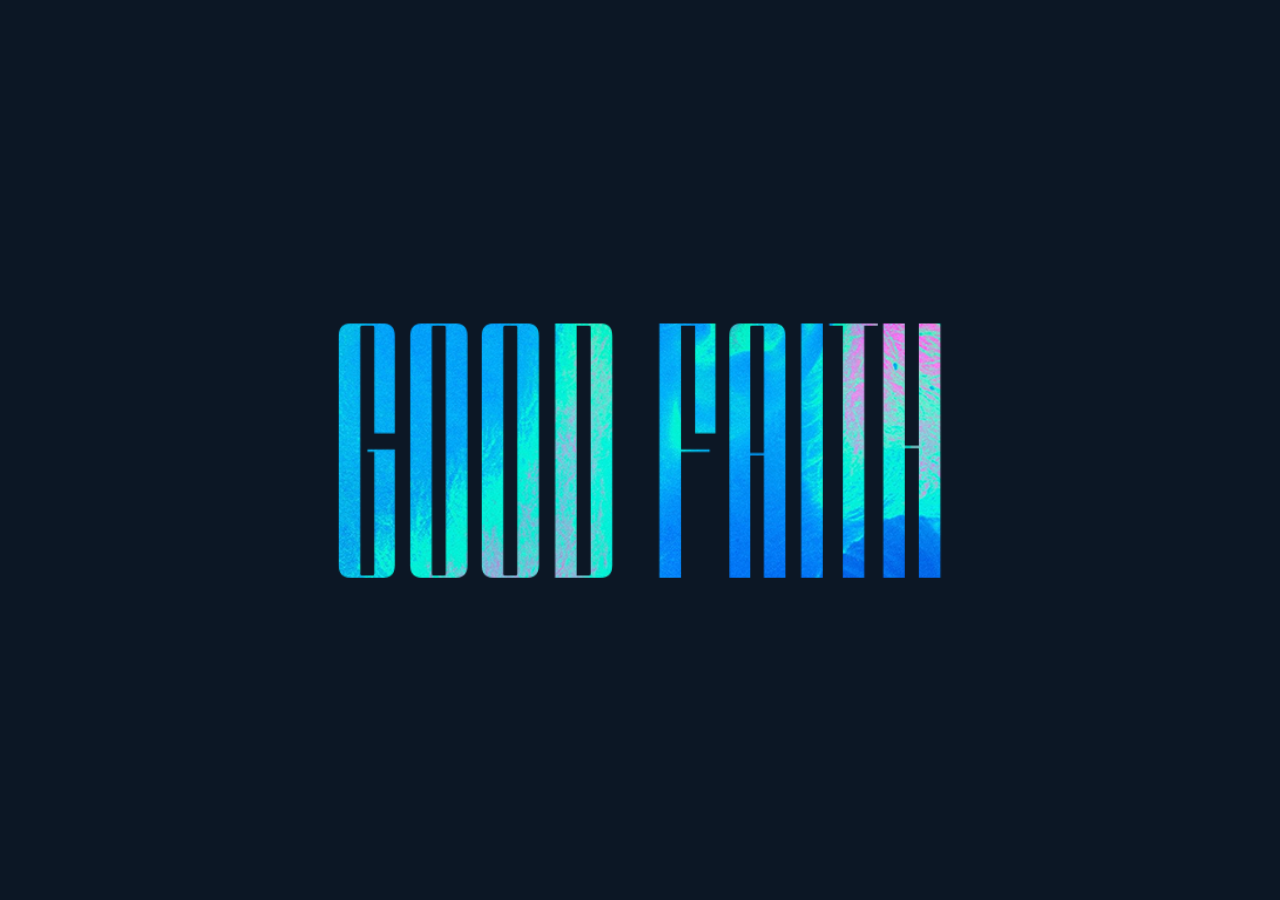
<file: index.html>
<html>
<head>
<title>GOOD FAITH</title>
<link rel="stylesheet" type="text/css" href="assets/styles/style.css" />
<script src="assets/scripts/main.js"></script>
</head>

<body>
	<div class="h-nav">
			<div class="nav-about">
				<div id="about-pic"> <a href = "about.html">
            <img id="about-scaled" src="assets/img/n-about.png"/>
        </a> </div>
				<div id="about-txt">a b o u t</div>
			</div>
			<div id="nav-logo"> <a href = "home.html">
					<img id="logo-scaled" src="assets/img/n-logo.png"/>
			</a> </div>
	</div>

	<div class="hero">
		<div class="cover"></div>
		<div class="h-hero-txt">
			<h1>EXPLORE THE ALBUM</h1>
			<div id="h-button"> <a href = "dreamx3.html">
					<img id="button-scaled" src="assets/img/h-enter.png"/>
			</a> </div>
		</div>
	</div>

</body>
</html>
</file>
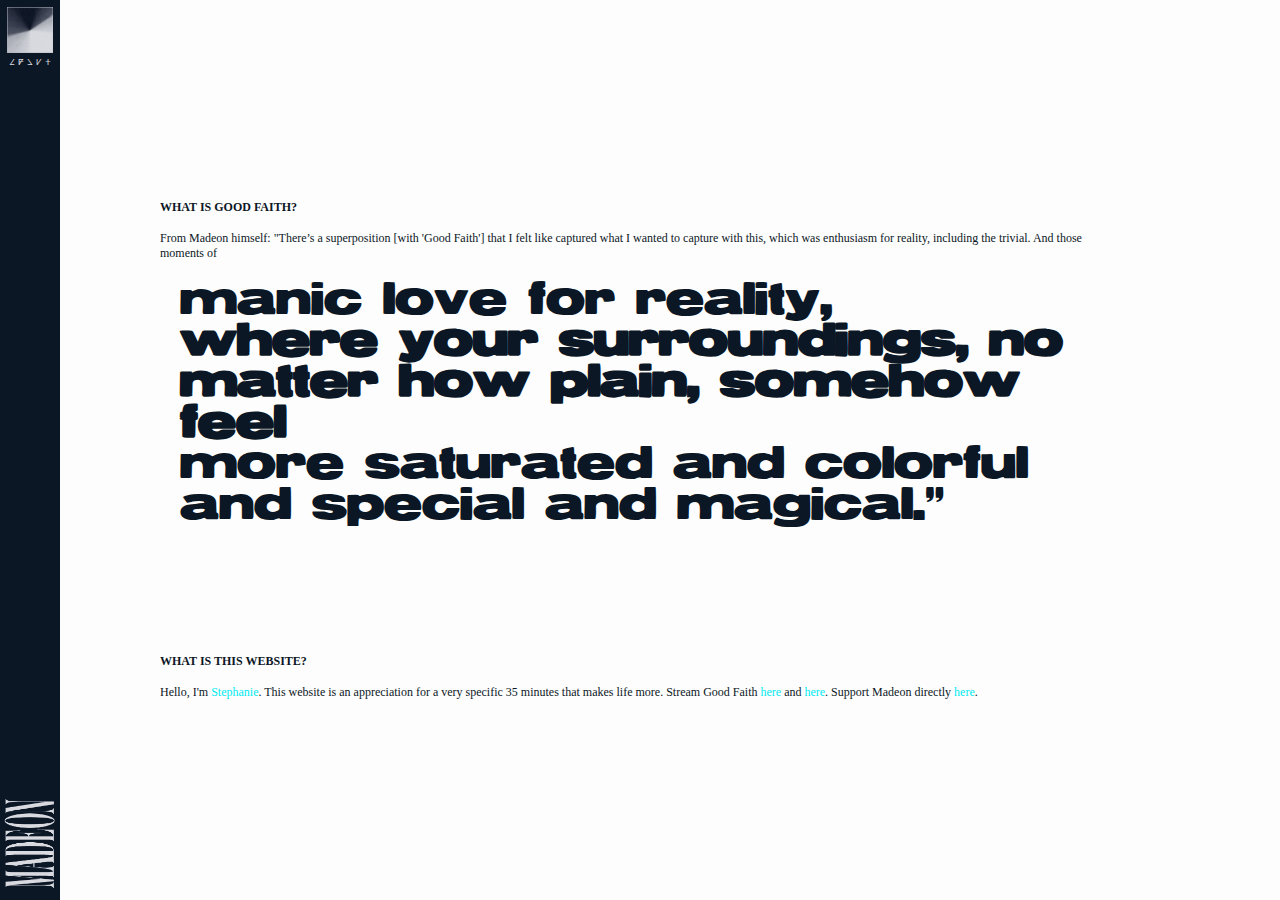
<file: about.html>
<html>
<head>
<title>ABOUT</title>
<link rel="stylesheet" type="text/css" href="assets/styles/style.css" />
<script src="assets/scripts/main.js"></script>
</head>

<body>
	<div id="a-all">

    <div class="nav">
  			<div class="nav-about">
  				<div id="about-pic"> <a href = "about.html">
              <img id="about-scaled" src="assets/img/n-about.png"/>
          </a> </div>
  				<div id="about-txt">a b o u t</div>
  			</div>
  			<div id="nav-logo"> <a href = "home.html">
  					<img id="logo-scaled" src="assets/img/n-logo.png"/>
  			</a> </div>
  	</div>

    <div class="a-content">
  		<div id="q1">
  			<h4>WHAT IS GOOD FAITH?</h4>
  			<p>From Madeon himself: "There’s a superposition [with 'Good Faith'] that I felt like captured what I wanted to capture with this, which was enthusiasm for reality,
            including the trivial. And those moments of </p>
  			<blockquote>manic love for reality,</blockquote>
        <h1>where your surroundings, no matter how plain, somehow feel</h1>
        <blockquote>more saturated and colorful and special and magical."</blockquote>
      </div>

      <div id="q2">
        <h4>WHAT IS THIS WEBSITE?</h4>
      	<p>Hello, I'm <a href = "https://stephsli.myportfolio.com/">Stephanie</a>. This website is an appreciation for a very specific 35 minutes that makes life more. Stream Good Faith <a href = "https://open.spotify.com/album/6Lq1lrCfkpxKa4jCo5gKWr?si=UKUX4Zh-QUaDbljjrDL9aQ">here</a> and <a href = "https://music.apple.com/us/album/good-faith/1485487825">here</a>. Support Madeon directly <a href = "https://madeon.store/">here</a>.</p>
      </div>
    </div>

  </div>

</body>
</html>
</file>
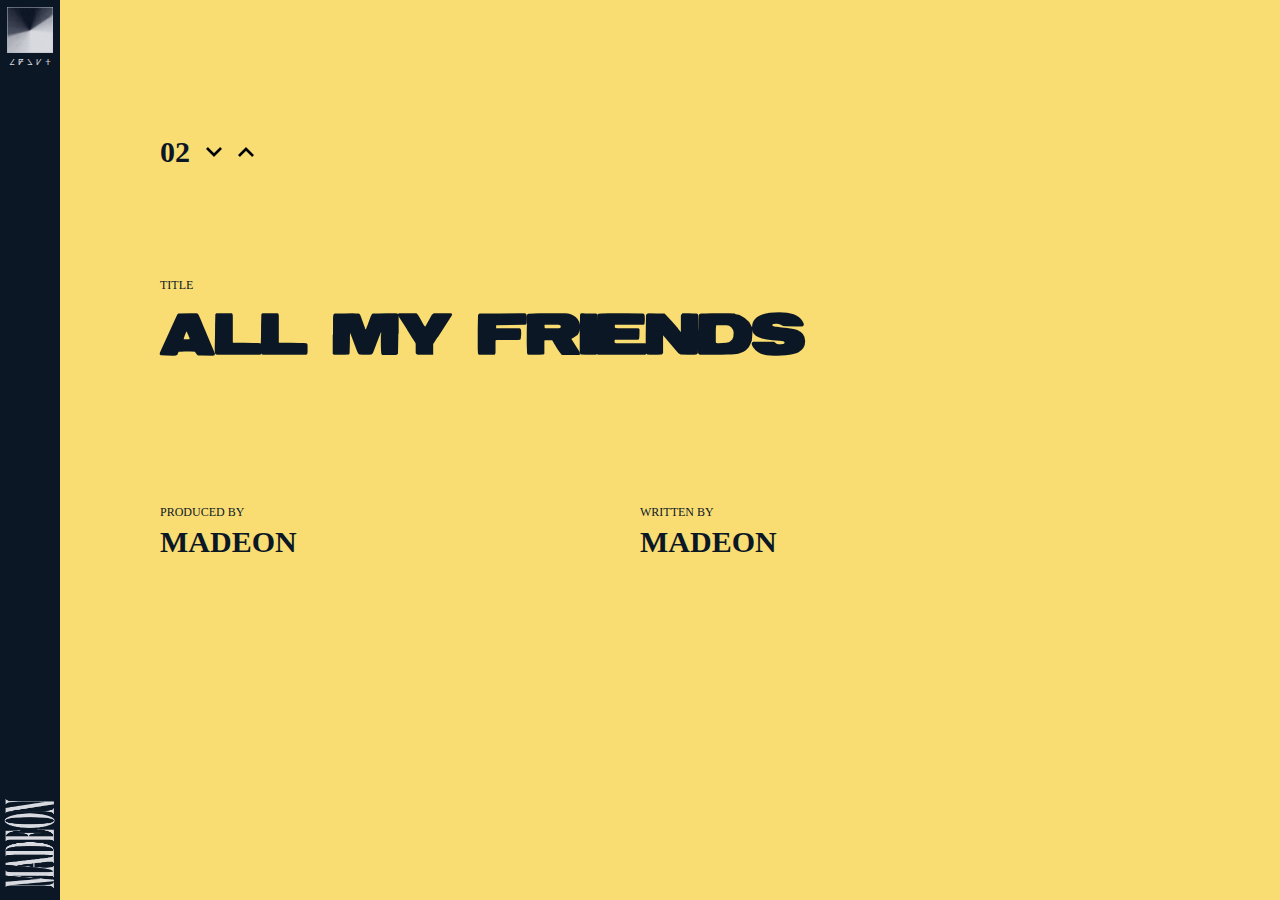
<file: amf.html>
<html>
<head>
<title>TRACKS</title>
<link rel="stylesheet" type="text/css" href="assets/styles/style.css" />
<script src="assets/scripts/main.js"></script>
</head>

<body>
	<div class="nav">
			<div class="nav-about">
				<div id="about-pic"> <a href = "about.html">
						<img id="about-scaled" src="assets/img/n-about.png"/>
				</a> </div>
				<div id="about-txt">a b o u t</div>
			</div>
			<div id="nav-logo"> <a href = "home.html">
					<img id="logo-scaled" src="assets/img/n-logo.png"/>
			</a> </div>

  </div>
  <div id="amf">
    <div class="s-content">

			<div class = "tracknav">
				<div class = "trackno">02</div>
				<button class = "nexttrack"> <a href = "bf.html">
					<img src="assets/img/s-next.png"/>
				</a> </button>
				<button class = "previoustrack"> <a href = "dreamx3.html">
					<img src="assets/img/s-previous.png"/>
				</a> </button>
			</div>

      <div class="title">
        <p> TITLE </p>
        <h1> ALL MY FRIENDS </h1>
      </div>
      <div class="credits">
        <div class="credit1">
          <p> PRODUCED BY </p>
          <h3> MADEON </h3>
        </div>
        <div class="credit2">
          <p> WRITTEN BY </p>
          <h3> MADEON </h3>
        </div>
      </div>
      <iframe src="https://open.spotify.com/embed/track/3ArdPRbscsYB2uI70AzpuG" width="640" height="80" frameborder="0" allowtransparency="true" allow="encrypted-media">
			</iframe>
    </div>
  </div>

</body>
</html>
</file>
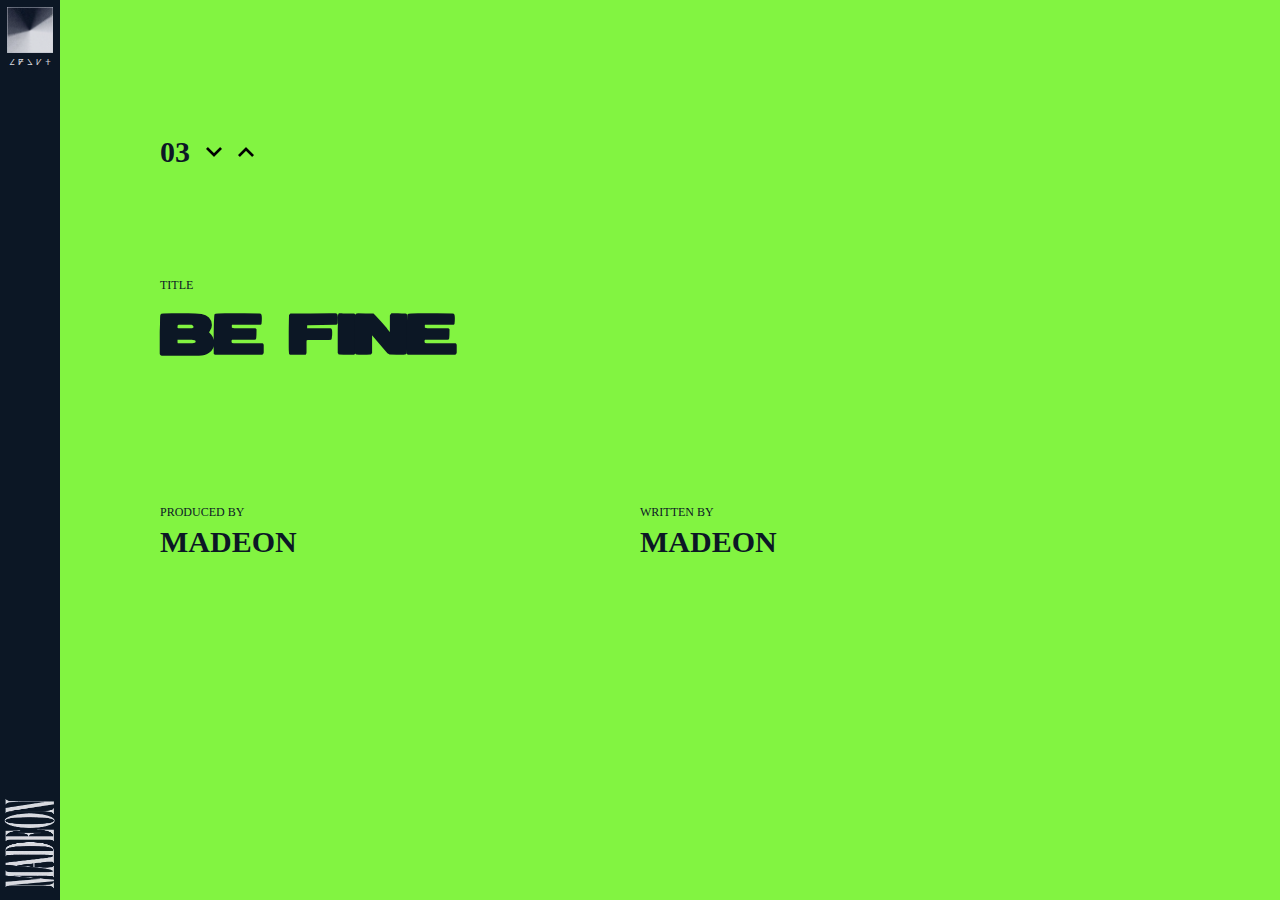
<file: bf.html>
<html>
<head>
<title>TRACKS</title>
<link rel="stylesheet" type="text/css" href="assets/styles/style.css" />
<script src="assets/scripts/main.js"></script>
</head>

<body>
	<div class="nav">
			<div class="nav-about">
				<div id="about-pic"> <a href = "about.html">
						<img id="about-scaled" src="assets/img/n-about.png"/>
				</a> </div>
				<div id="about-txt">a b o u t</div>
			</div>
			<div id="nav-logo"> <a href = "home.html">
					<img id="logo-scaled" src="assets/img/n-logo.png"/>
			</a> </div>

  </div>
	<div id="bf">
		<div class="s-content">

			<div class = "tracknav">
				<div class = "trackno">03</div>
				<button class = "nexttrack"> <a href = "nirvana.html">
					<img src="assets/img/s-next.png"/>
				</a> </button>
				<button class = "previoustrack"> <a href = "amf.html">
					<img src="assets/img/s-previous.png"/>
				</a> </button>
			</div>

			<div class="title">
				<p> TITLE </p>
				<h1> BE FINE </h1>
			</div>
			<div class="credits">
				<div class="credit1">
					<p> PRODUCED BY </p>
					<h3> MADEON </h3>
				</div>
				<div class="credit2">
					<p> WRITTEN BY </p>
					<h3> MADEON </h3>
				</div>
			</div>
			<iframe src="https://open.spotify.com/embed/track/7vm3Z78elWY11Xl6MNuXng" width="640" height="80" frameborder="0" allowtransparency="true" allow="encrypted-media"></iframe>
		</div>
	</div>

  </body>
  </html>
</file>
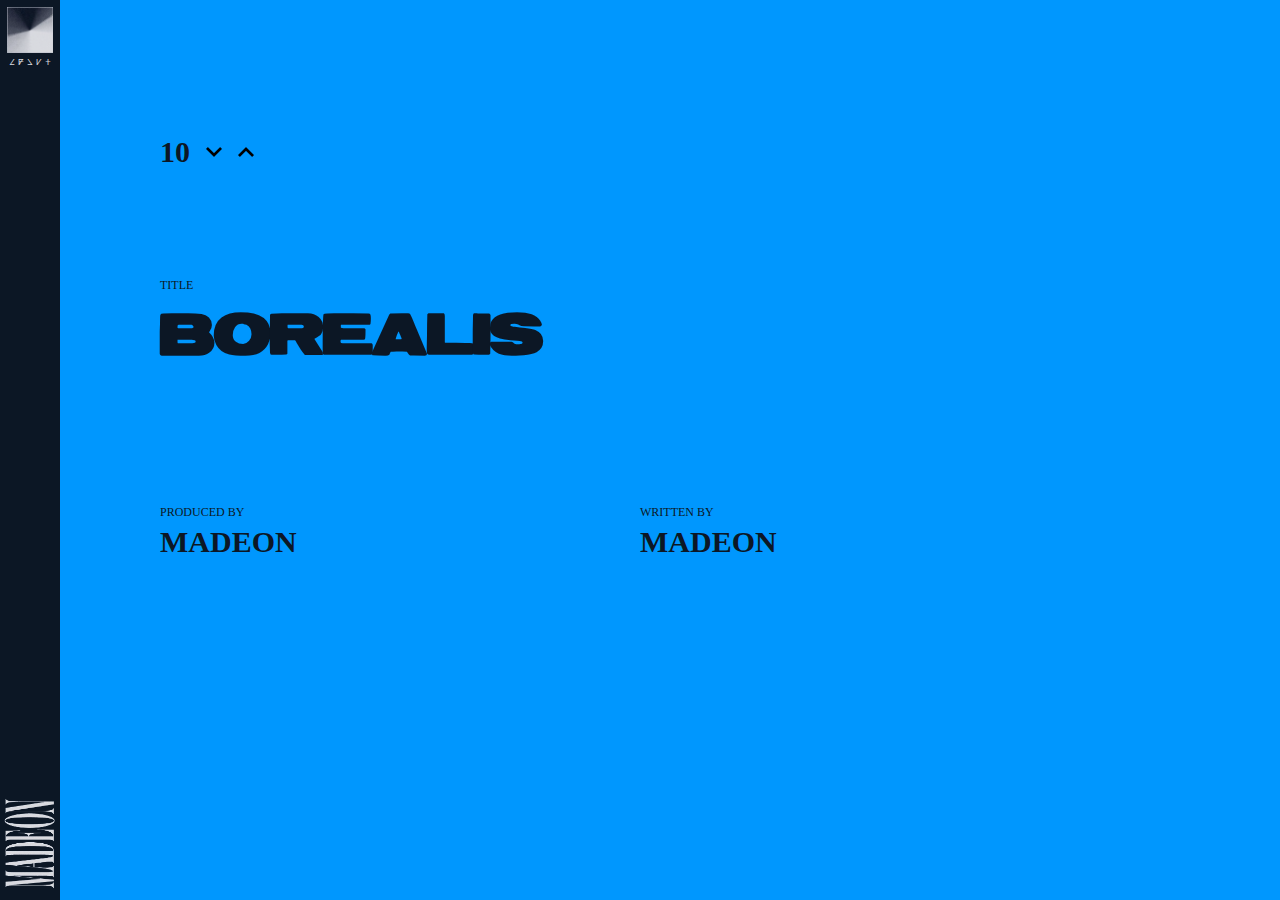
<file: borealis.html>
<html>
<head>
<title>TRACKS</title>
<link rel="stylesheet" type="text/css" href="assets/styles/style.css" />
<script src="assets/scripts/main.js"></script>
</head>

<body>
	<div class="nav">
			<div class="nav-about">
				<div id="about-pic"> <a href = "about.html">
						<img id="about-scaled" src="assets/img/n-about.png"/>
				</a> </div>
				<div id="about-txt">a b o u t</div>
			</div>
			<div id="nav-logo"> <a href = "home.html">
					<img id="logo-scaled" src="assets/img/n-logo.png"/>
			</a> </div>

  </div>
	<div id="borealis">
		<div class="s-content">

			<div class = "tracknav">
				<div class = "trackno">10</div>
				<button class = "nexttrack"> <a href = "dreamx3.html">
					<img src="assets/img/s-next.png"/>
				</a> </button>
				<button class = "previoustrack"> <a href = "heavy.html">
					<img src="assets/img/s-previous.png"/>
				</a> </button>
			</div>

			<div class="title">
				<p> TITLE </p>
				<h1> BOREALIS </h1>
			</div>
			<div class="credits">
				<div class="credit1">
					<p> PRODUCED BY </p>
					<h3> MADEON </h3>
				</div>
				<div class="credit2">
					<p> WRITTEN BY </p>
					<h3> MADEON </h3>
				</div>
			</div>
			<iframe src="https://open.spotify.com/embed/track/0OomkPDgVnSGwnrK8ywiSX" width="640" height="80" frameborder="0" allowtransparency="true" allow="encrypted-media"></iframe>
		</div>
	</div>

  </body>
  </html>
</file>
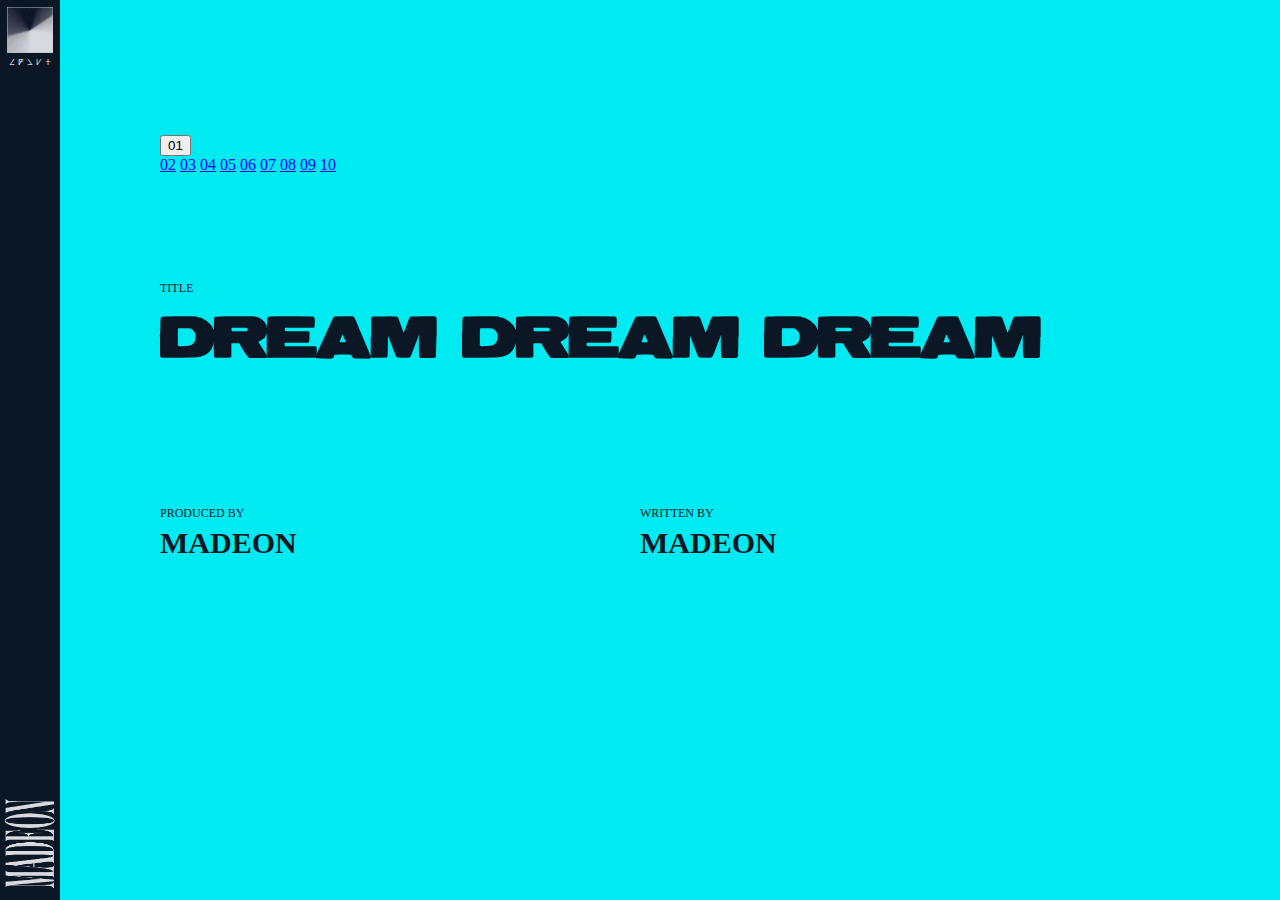
<file: dreamx3.html>
<html>
<head>
<title>TRACKS</title>
<link rel="stylesheet" type="text/css" href="assets/styles/style.css" />
<script src="assets/scripts/main.js"></script>
</head>

<body>
	<div class="nav">
			<div class="nav-about">
				<div id="about-pic"> <a href = "about.html">
						<img id="about-scaled" src="assets/img/n-about.png"/>
				</a> </div>
				<div id="about-txt">a b o u t</div>
			</div>
			<div id="nav-logo"> <a href = "home.html">
					<img id="logo-scaled" src="assets/img/n-logo.png"/>
			</a> </div>
	</div>

				<div id="dreamx3">
					<div class="s-content">
						<div class = "dropdown">
							<button class="dropbutton">01</button>
							<div class = "dropcontent">
								<a href="amf.html">02</a>
								<a href="bf.html">03</a>
								<a href="nirvana.html">04</a>
								<a href="mania.html">05</a>
								<a href="miracle.html">06</a>
								<a href="nfnm.html">07</a>
								<a href="holdme.html">08</a>
								<a href="heavy.html">09</a>
								<a href="borealis.html">10</a>
							</div>
						</div>

						<div class="title">
							<p> TITLE </p>
							<h1> DREAM DREAM DREAM </h1>
						</div>
						<div class="credits">
							<div class="credit1">
								<p> PRODUCED BY </p>
								<h3> MADEON </h3>
							</div>
							<div class="credit2">
								<p> WRITTEN BY </p>
								<h3> MADEON </h3>
							</div>
						</div>
						<iframe src="https://open.spotify.com/embed/track/5FAFRyxvtiFzPTsKmfXudD" width="640" height="80" frameborder="0" allowtransparency="true" allow="encrypted-media"></iframe>
					</div>
				</div>

</body>
</html>
</file>
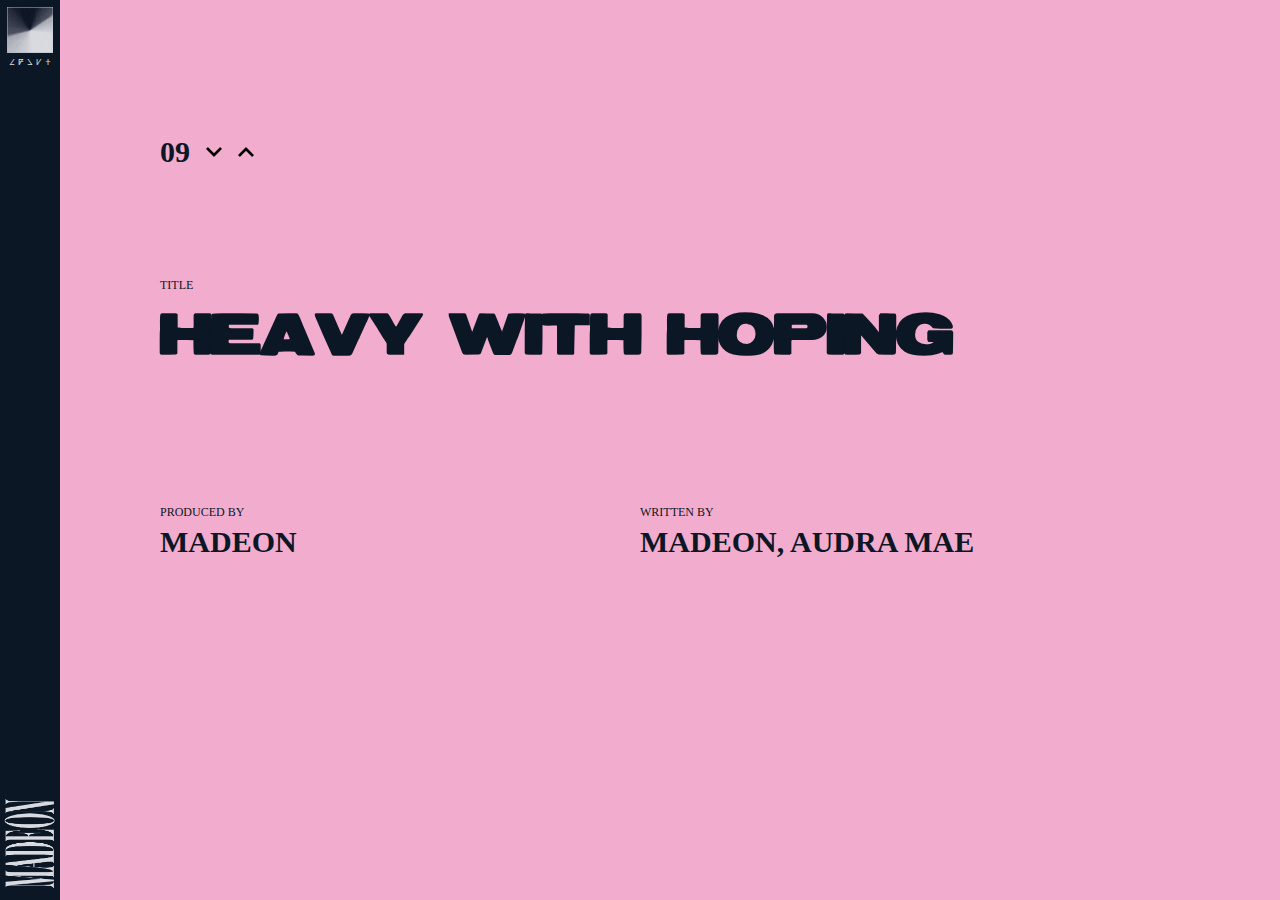
<file: heavy.html>
<html>
<head>
<title>TRACKS</title>
<link rel="stylesheet" type="text/css" href="assets/styles/style.css" />
<script src="assets/scripts/main.js"></script>
</head>

<body>
	<div class="nav">
			<div class="nav-about">
				<div id="about-pic"> <a href = "about.html">
						<img id="about-scaled" src="assets/img/n-about.png"/>
				</a> </div>
				<div id="about-txt">a b o u t</div>
			</div>
			<div id="nav-logo"> <a href = "home.html">
					<img id="logo-scaled" src="assets/img/n-logo.png"/>
			</a> </div>

  </div>
	<div id="heavy">
		<div class="s-content">

			<div class = "tracknav">
				<div class = "trackno">09</div>
				<button class = "nexttrack"> <a href = "borealis.html">
					<img src="assets/img/s-next.png"/>
				</a> </button>
				<button class = "previoustrack"> <a href = "holdme.html">
					<img src="assets/img/s-previous.png"/>
				</a> </button>
			</div>

			<div class="title">
				<p> TITLE </p>
				<h1> HEAVY WITH HOPING </h1>
			</div>
			<div class="credits">
				<div class="credit1">
					<p> PRODUCED BY </p>
					<h3> MADEON </h3>
				</div>
				<div class="credit2">
					<p> WRITTEN BY </p>
					<h3> MADEON, AUDRA MAE </h3>
				</div>
			</div>
			<iframe src="https://open.spotify.com/embed/track/2W2e6TBrwJt4ASh5jyYgvZ" width="640" height="80" frameborder="0" allowtransparency="true" allow="encrypted-media"></iframe>
		</div>
	</div>

  </body>
  </html>
</file>
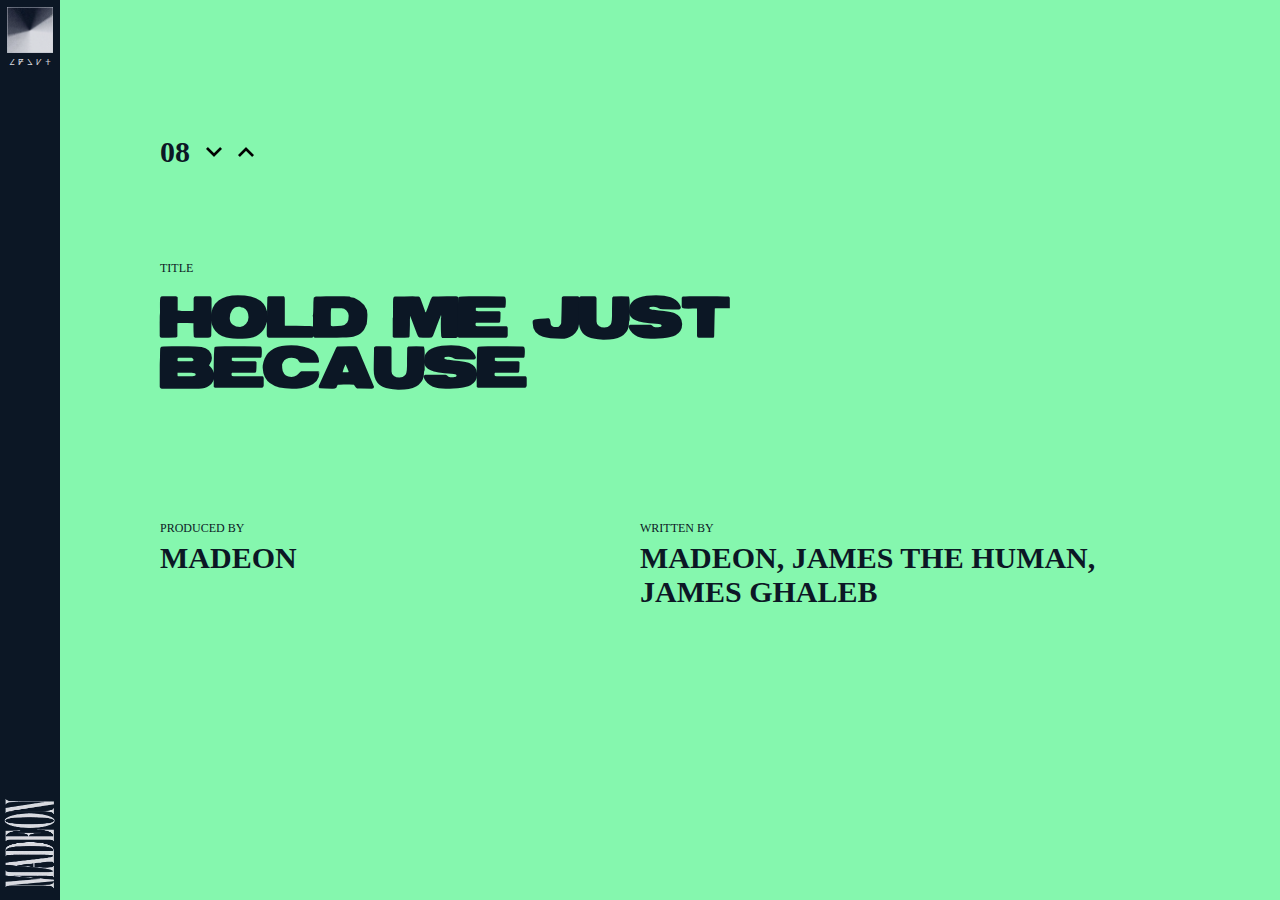
<file: holdme.html>
<html>
<head>
<title>TRACKS</title>
<link rel="stylesheet" type="text/css" href="assets/styles/style.css" />
<script src="assets/scripts/main.js"></script>
</head>

<body>
	<div class="nav">
			<div class="nav-about">
				<div id="about-pic"> <a href = "about.html">
						<img id="about-scaled" src="assets/img/n-about.png"/>
				</a> </div>
				<div id="about-txt">a b o u t</div>
			</div>
			<div id="nav-logo"> <a href = "home.html">
					<img id="logo-scaled" src="assets/img/n-logo.png"/>
			</a> </div>

  </div>
	<div id="holdme">
		<div class="s-content">

			<div class = "tracknav">
				<div class = "trackno">08</div>
				<button class = "nexttrack"> <a href = "heavy.html">
					<img src="assets/img/s-next.png"/>
				</a> </button>
				<button class = "previoustrack"> <a href = "nfnm.html">
					<img src="assets/img/s-previous.png"/>
				</a> </button>
			</div>

			<div class="title">
				<p> TITLE </p>
				<h1> HOLD ME JUST BECAUSE </h1>
			</div>
			<div class="credits">
				<div class="credit1">
					<p> PRODUCED BY </p>
					<h3> MADEON </h3>
				</div>
				<div class="credit2">
					<p> WRITTEN BY </p>
					<h3> MADEON, JAMES THE HUMAN, JAMES GHALEB </h3>
				</div>
			</div>
			<iframe src="https://open.spotify.com/embed/track/3WTbsKon4Spdj8jOabrg5a" width="640" height="80" frameborder="0" allowtransparency="true" allow="encrypted-media"></iframe>
		</div>
	</div>

  </body>
  </html>
</file>
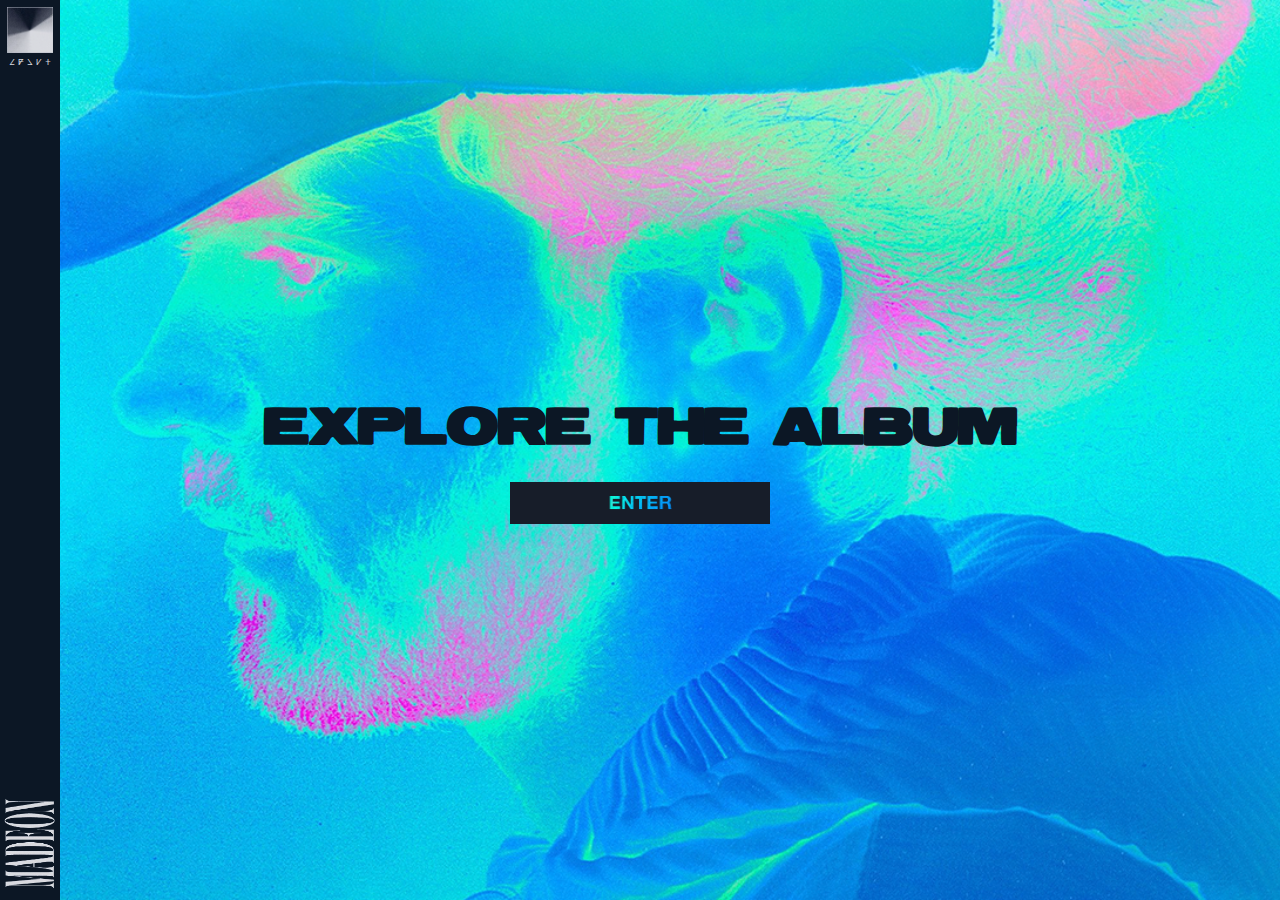
<file: home.html>
<html>
<head>
<title>GOOD FAITH</title>
<link rel="stylesheet" type="text/css" href="assets/styles/style.css" />
<script src="assets/scripts/main.js"></script>
</head>

<body>
	<div class="nav">
			<div class="nav-about">
				<div id="about-pic"> <a href = "about.html">
            <img id="about-scaled" src="assets/img/n-about.png"/>
        </a> </div>
				<div id="about-txt">a b o u t</div>
			</div>
			<div id="nav-logo"> <a href = "home.html">
					<img id="logo-scaled" src="assets/img/n-logo.png"/>
			</a> </div>
	</div>

	<div class="hero">
		<div class="hero-txt">
			<h1>EXPLORE THE ALBUM</h1>
			<div id="button"> <a href = "dreamx3.html">
					<img id="button-scaled" src="assets/img/h-enter.png"/>
			</a> </div>
		</div>
	</div>

</body>
</html>
</file>
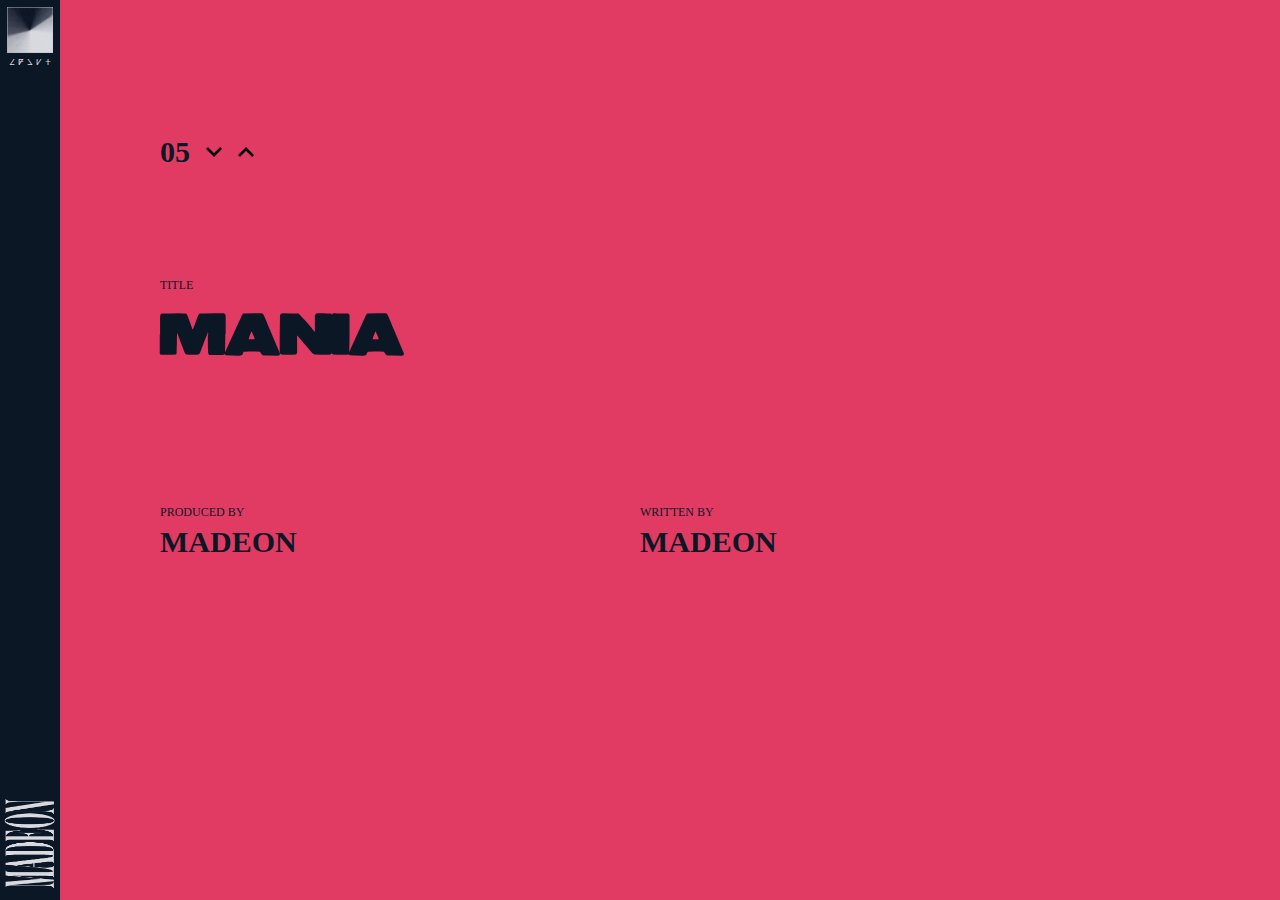
<file: mania.html>
<html>
<head>
<title>TRACKS</title>
<link rel="stylesheet" type="text/css" href="assets/styles/style.css" />
<script src="assets/scripts/main.js"></script>
</head>

<body>
	<div class="nav">
			<div class="nav-about">
				<div id="about-pic"> <a href = "about.html">
						<img id="about-scaled" src="assets/img/n-about.png"/>
				</a> </div>
				<div id="about-txt">a b o u t</div>
			</div>
			<div id="nav-logo"> <a href = "home.html">
					<img id="logo-scaled" src="assets/img/n-logo.png"/>
			</a> </div>

  </div>
	<div id="mania">
		<div class="s-content">

			<div class = "tracknav">
				<div class = "trackno">05</div>
				<button class = "nexttrack"> <a href = "miracle.html">
					<img src="assets/img/s-next.png"/>
				</a> </button>
				<button class = "previoustrack"> <a href = "nirvana.html">
					<img src="assets/img/s-previous.png"/>
				</a> </button>
			</div>

			<div class="title">
				<p> TITLE </p>
				<h1> MANIA </h1>
			</div>
			<div class="credits">
				<div class="credit1">
					<p> PRODUCED BY </p>
					<h3> MADEON </h3>
				</div>
				<div class="credit2">
					<p> WRITTEN BY </p>
					<h3> MADEON </h3>
				</div>
			</div>
			<iframe src="https://open.spotify.com/embed/track/4Nnsl0Ji84Bcku8uVbFbjV" width="640" height="80" frameborder="0" allowtransparency="true" allow="encrypted-media"></iframe>
		</div>
	</div>

  </body>
  </html>
</file>
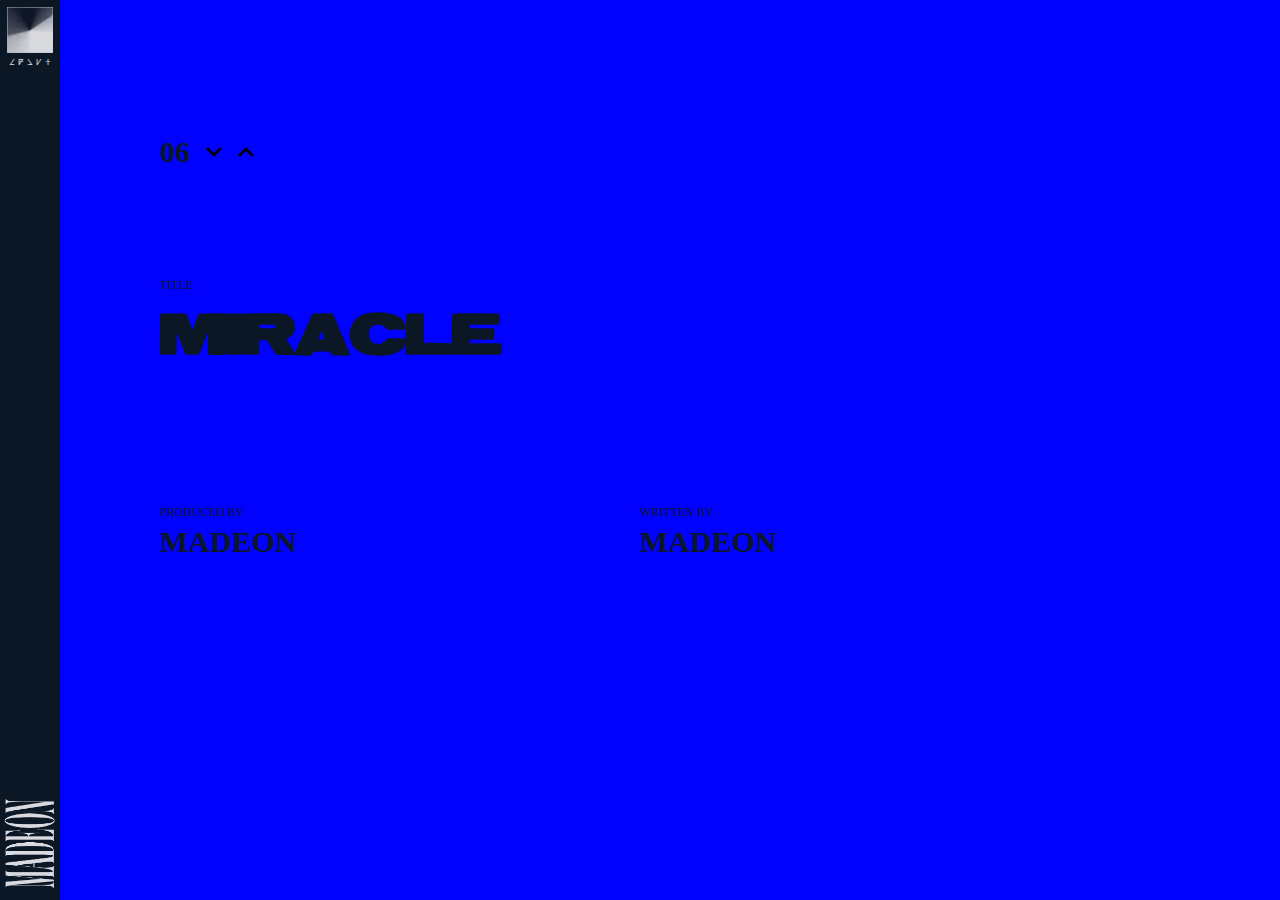
<file: miracle.html>
<html>
<head>
<title>TRACKS</title>
<link rel="stylesheet" type="text/css" href="assets/styles/style.css" />
<script src="assets/scripts/main.js"></script>
</head>

<body>
	<div class="nav">
			<div class="nav-about">
				<div id="about-pic"> <a href = "about.html">
						<img id="about-scaled" src="assets/img/n-about.png"/>
				</a> </div>
				<div id="about-txt">a b o u t</div>
			</div>
			<div id="nav-logo"> <a href = "home.html">
					<img id="logo-scaled" src="assets/img/n-logo.png"/>
			</a> </div>

  </div>
	<div id="miracle">
		<div class="s-content">

			<div class = "tracknav">
				<div class = "trackno">06</div>
				<button class = "nexttrack"> <a href = "nfnm.html">
					<img src="assets/img/s-next.png"/>
				</a> </button>
				<button class = "previoustrack"> <a href = "mania.html">
					<img src="assets/img/s-previous.png"/>
				</a> </button>
			</div>

			<div class="title">
				<p> TITLE </p>
				<h1> MIRACLE </h1>
			</div>
			<div class="credits">
				<div class="credit1">
					<p> PRODUCED BY </p>
					<h3> MADEON </h3>
				</div>
				<div class="credit2">
					<p> WRITTEN BY </p>
					<h3> MADEON </h3>
				</div>
			</div>
			<iframe src="https://open.spotify.com/embed/track/7JSS036IjVSwD64TAr6n32" width="640" height="80" frameborder="0" allowtransparency="true" allow="encrypted-media"></iframe>
		</div>
	</div>

  </body>
  </html>
</file>
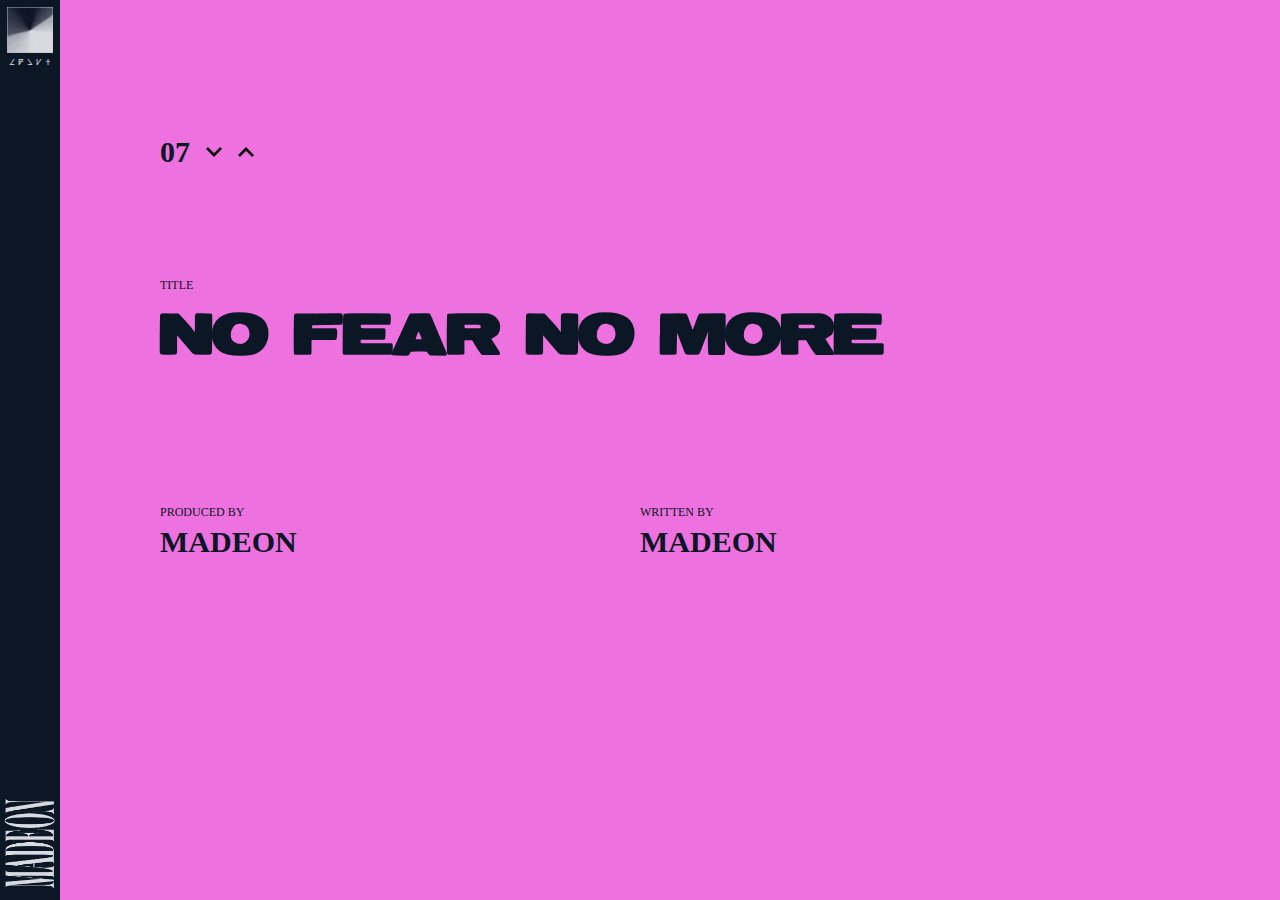
<file: nfnm.html>
<html>
<head>
<title>TRACKS</title>
<link rel="stylesheet" type="text/css" href="assets/styles/style.css" />
<script src="assets/scripts/main.js"></script>
</head>

<body>
	<div class="nav">
			<div class="nav-about">
				<div id="about-pic"> <a href = "about.html">
						<img id="about-scaled" src="assets/img/n-about.png"/>
				</a> </div>
				<div id="about-txt">a b o u t</div>
			</div>
			<div id="nav-logo"> <a href = "home.html">
					<img id="logo-scaled" src="assets/img/n-logo.png"/>
			</a> </div>

  </div>
	<div id="nfnm">
		<div class="s-content">

			<div class = "tracknav">
				<div class = "trackno">07</div>
				<button class = "nexttrack"> <a href = "holdme.html">
					<img src="assets/img/s-next.png"/>
				</a> </button>
				<button class = "previoustrack"> <a href = "miracle.html">
					<img src="assets/img/s-previous.png"/>
				</a> </button>
			</div>

			<div class="title">
				<p> TITLE </p>
				<h1> NO FEAR NO MORE </h1>
			</div>
			<div class="credits">
				<div class="credit1">
					<p> PRODUCED BY </p>
					<h3> MADEON </h3>
				</div>
				<div class="credit2">
					<p> WRITTEN BY </p>
					<h3> MADEON </h3>
				</div>
			</div>
			<iframe src="https://open.spotify.com/embed/track/2TZ9kaTiLewawHZK7yylSC" width="640" height="80" frameborder="0" allowtransparency="true" allow="encrypted-media"></iframe>
		</div>
	</div>

  </body>
  </html>
</file>
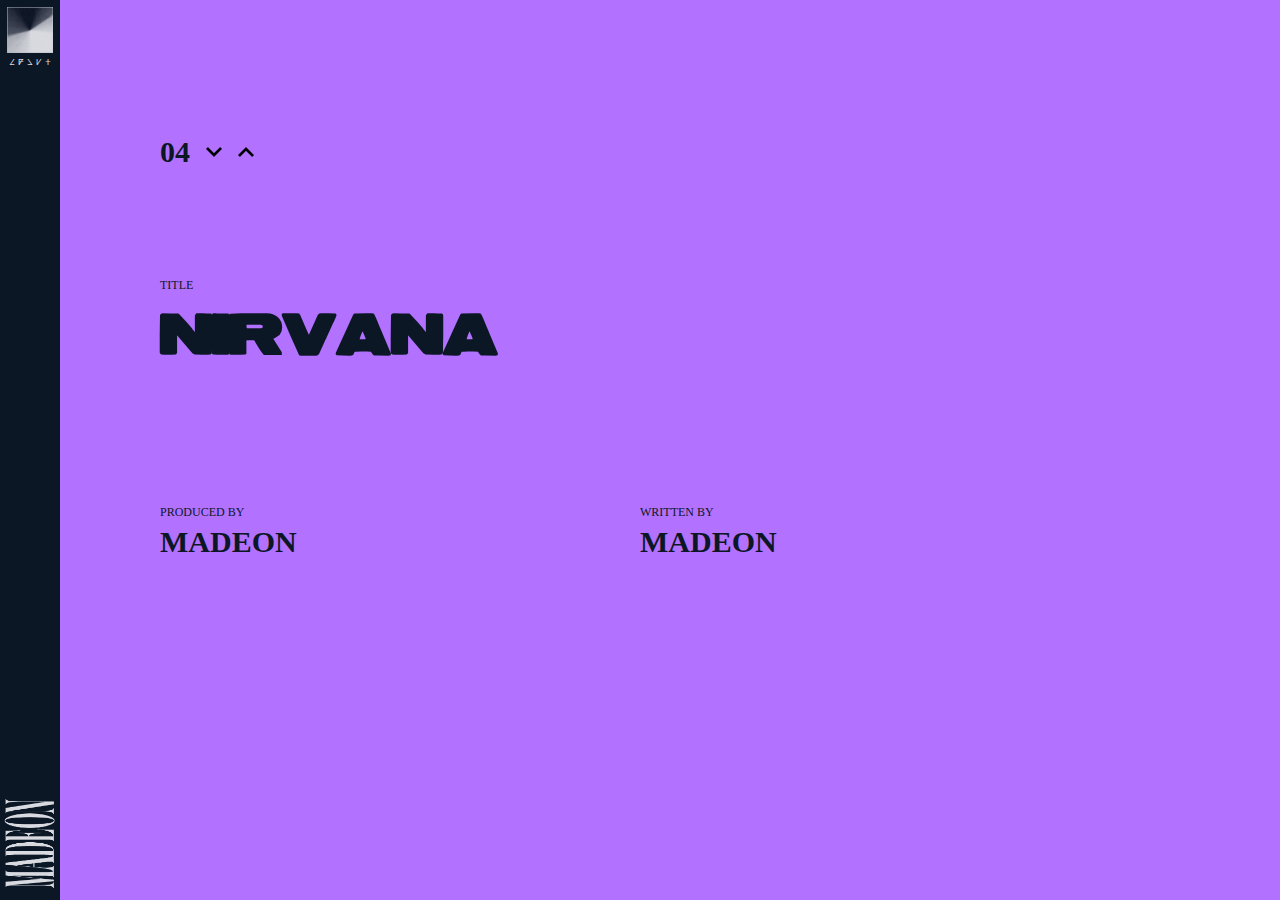
<file: nirvana.html>
<html>
<head>
<title>TRACKS</title>
<link rel="stylesheet" type="text/css" href="assets/styles/style.css" />
<script src="assets/scripts/main.js"></script>
</head>

<body>
	<div class="nav">
			<div class="nav-about">
				<div id="about-pic"> <a href = "about.html">
						<img id="about-scaled" src="assets/img/n-about.png"/>
				</a> </div>
				<div id="about-txt">a b o u t</div>
			</div>
			<div id="nav-logo"> <a href = "home.html">
					<img id="logo-scaled" src="assets/img/n-logo.png"/>
			</a> </div>

  </div>
	<div id="nirvana">
		<div class="s-content">

			<div class = "tracknav">
				<div class = "trackno">04</div>
				<button class = "nexttrack"> <a href = "mania.html">
					<img src="assets/img/s-next.png"/>
				</a> </button>
				<button class = "previoustrack"> <a href = "bf.html">
					<img src="assets/img/s-previous.png"/>
				</a> </button>
			</div>

			<div class="title">
				<p> TITLE </p>
				<h1> NIRVANA </h1>
			</div>
			<div class="credits">
				<div class="credit1">
					<p> PRODUCED BY </p>
					<h3> MADEON </h3>
				</div>
				<div class="credit2">
					<p> WRITTEN BY </p>
					<h3> MADEON </h3>
				</div>
			</div>
			<iframe src="https://open.spotify.com/embed/track/1KdEqgbQtzGffswF29Jc5U" width="640" height="80" frameborder="0" allowtransparency="true" allow="encrypted-media"></iframe>
		</div>
	</div>

  </body>
  </html>
</file>
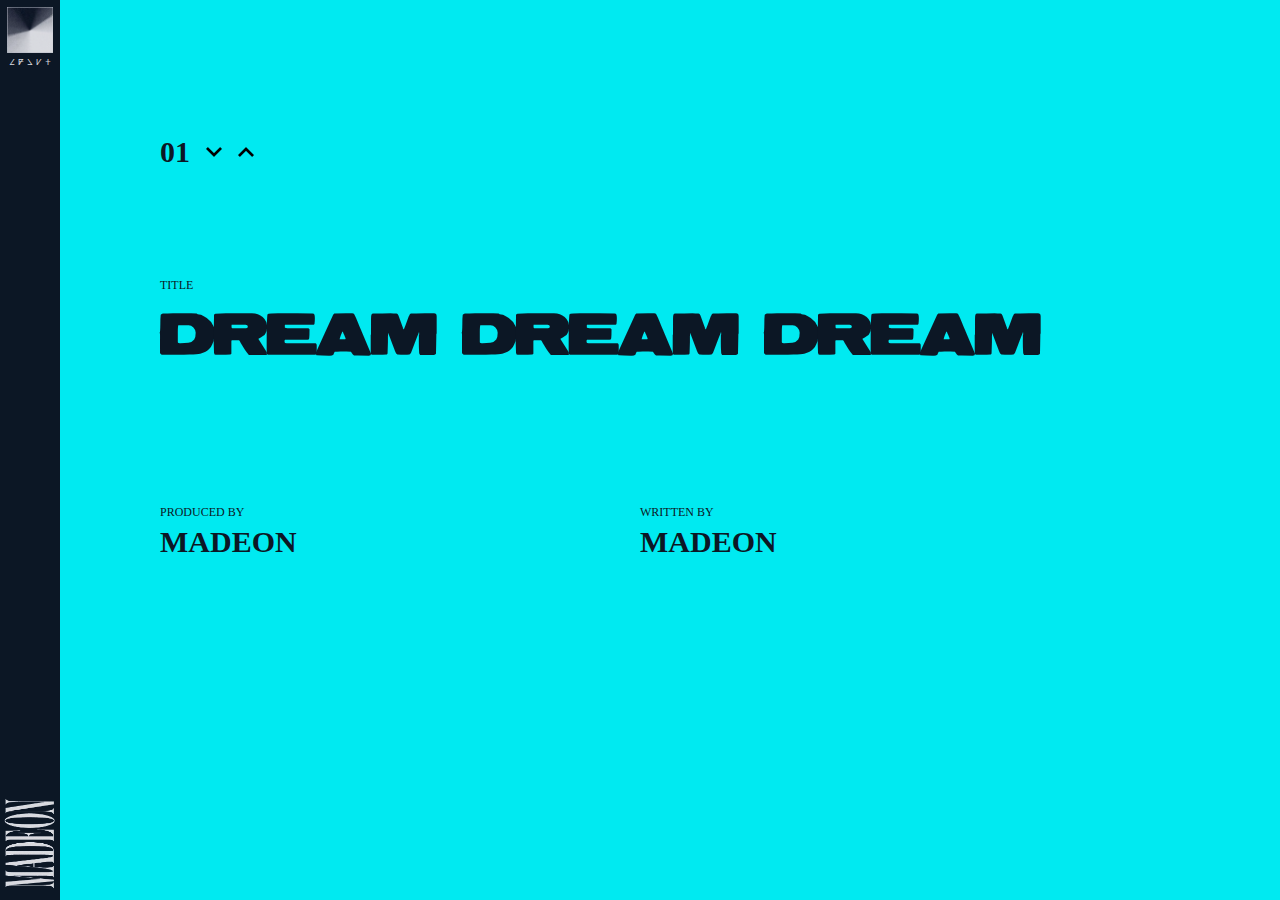
<file: songs.html>
<html>
<head>
<title>TRACKS</title>
<link rel="stylesheet" type="text/css" href="assets/styles/style.css" />
<script src="assets/scripts/main.js"></script>
</head>

<body>
	<div id = "dreamx3">
		<div class="nav">
			<div class="nav-about">
				<div id="about-pic"> <a href = "about.html">
						<img id="about-scaled" src="assets/img/n-about.png"/>
				</a> </div>
				<div id="about-txt">a b o u t</div>
			</div>
			<div id="nav-logo"> <a href = "home.html">
					<img id="logo-scaled" src="assets/img/n-logo.png"/>
			</a> </div>
		</div>

		<div class="s-content">

			<div class = "tracknav">
				<div class = "trackno">01</div>
				<button class = "nexttrack"> <a href = "amf.html">
					<img src="assets/img/s-next.png"/>
				</a> </button>
				<button class = "previoustrack"> <a href = "borealis.html">
					<img src="assets/img/s-previous.png"/>
				</a> </button>
			</div>

			<div class="title">
				<p> TITLE </p>
					<h1> DREAM DREAM DREAM </h1>
			</div>

			<div class="credits">
				<div class="credit1">
					<p> PRODUCED BY </p>
						<h3> MADEON </h3>
				</div>
				<div class="credit2">
					<p> WRITTEN BY </p>
						<h3> MADEON </h3>
				</div>
			</div>

			<iframe src="https://open.spotify.com/embed/track/5FAFRyxvtiFzPTsKmfXudD" width="640" height="80" frameborder="0" allowtransparency="true" allow="encrypted-media">
			</iframe>
		</div>
</div>

</body>
</html>
</file>
<file: assets/styles/style.css>
/* Set Up */
body {
  margin: 0px;
  background: #ffffff;
  height: 100%;
}

@font-face {
  font-family: Imperial; src: url("../fonts/ImperialRoundRegular.ttf");
}

@font-face {
  font-family: Reservoir; src:url("../fonts/ReservoirGrunge.ttf");
}

/* Home */
.hero {
  background-image: url('../img/h-hero.png');
  width: 100%;
  height: 100%;
  background-size: cover;
  background-position: center;
  background-repeat: no-repeat;

  display: flex;
  justify-content: center;
  align-items: center;
  text-align: center;
}

@keyframes slide {
  100% {transform: translateX(-100%); }
}

@keyframes appear {
  0% {opacity: 0; }
  100% {opacity: 1; }
}

.cover {
  width: 100%;
  height: 100%;
  top: 0;
  background-image: url('../img/h-goodfaith.png');
  background-size: cover;
  background-position: center;
  background-repeat: no-repeat;

  animation-name: slide;
  animation-duration: 5s;
  animation-timing-function: cubic-bezier(0.455, 0.03, 0.515, 0.955);
  animation-delay: 1s;
  animation-fill-mode: forwards;

  position: absolute;
}

.h-nav {
  width: 60px;
  background: #0C1725;
  height: 100%;
  top: 0;
  left: 0;
  opacity: 0;
  position: fixed;

  animation-name: appear;
  animation-duration: 0.2s;
  animation-timing-function: ease-in;
  animation-delay: 5s;
  animation-fill-mode: forwards;

  display: flex;
	flex-direction: column;
	align-items: center;
  justify-content: space-between;
}

.h-hero-txt h1 {
  font-family: Reservoir;
  font-size: 45;
  color: #0C1725;
  opacity: 0;

  animation-name: appear;
  animation-duration: 0.2s;
  animation-timing-function: ease-in;
  animation-delay: 5.5s;
  animation-fill-mode: forwards;
}

#h-button {
  opacity: 0;

  animation-name: appear;
  animation-duration: 0.2s;
  animation-timing-function: ease-in;
  animation-delay: 5.5s;
  animation-fill-mode: forwards;
}

#button-scaled {
  width: 260px;
}

/* Second Home */
.hero-txt h1 {
  font-family: Reservoir;
  font-size: 45;
  color: #0C1725;
}

/* Normal Nav */

.nav {
  width: 60px;
  background: #0C1725;
  height: 100%;
  top: 0;
  left: 0;
  position: fixed;

  display: flex;
	flex-direction: column;
	align-items: center;
  justify-content: space-between;
}

.nav-about {
  display: flex;
  flex-direction: column;
  align-items: center;
}

#nav-logo {
  padding-bottom: 7px;
}

.nav-about {
  padding-top: 7px;
}

#about-txt {
  font-family: Imperial;
  color: #D9DADF;
  padding-top: 3px;
  font-size: 13;
}

#about-scaled {
  width: 46px;
}

#logo-scaled {
  width: 56px;
}

/* Songs Main */
.s-content {
  height: 70%;
  width: 75%;

  display: flex;
  flex-direction: column;
  justify-content: space-between;

  position: absolute;
  top: 50%;
  left: 50%;
  transform: translate(-50%, -50%);
}

.s-content h1 {
  font-family: Reservoir;
  font-size: 50px;
  color: #0C1725;
  margin-top: 20px;
}

.s-content h3 {
  font-family: "Helvetica Neue";
  font-size: 30px;
  font-weight: 700;
  color: #0C1725;
  margin-top: 5px;
}

.s-content p {
  font-family: "Helvetica Neue";
  font-size: 12px;
  font-weight: 500;
  color: #0C1725;
  margin-bottom: 0;
}

.credits {
  width: 100%;
  display: flex;
  flex-direction: row;
}

.credit2 {
  position: absolute;
  left: 50%;
}

.title h1:hover {
  animation-name: chg-color;
  animation-duration: 5s;
  animation-iteration-count: infinite;
}

/* Track Nav */
.trackno {
  color: #0C1725;
  font-family: "Helvetica Neue";
  font-size: 30px;
  font-weight: 700;
  border: none;
  padding-right: 8px;
}

.tracknav {
  display: flex;
  flex-direction: row;
  align-items: center;
}

.nexttrack, .previoustrack {
  padding: 8px;

  background-color: transparent;
  border: none;
}

.nexttrack:hover, .previoustrack:hover {
  background-color: rgba(219, 218, 224, 0.8);
  opacity: 0.5;
}

/* Diff Songs */
#dreamx3 {
  width: 100%;
  height: 100%;
  background-color: #00EAF1;
}

#amf {
  width: 100%;
  height: 100%;
  background-color: #F9DD72;
}

#bf {
  width: 100%;
  height: 100%;
  background-color: #82F441;
}

#nirvana {
  width: 100%;
  height: 100%;
  background-color: #B271FF;
}

#mania {
  width: 100%;
  height: 100%;
  background-color: #E13B63;
}

#miracle {
  width: 100%;
  height: 100%;
  background-color: #0001FF;
}

#nfnm {
  width: 100%;
  height: 100%;
  background-color: #ED71DE;
}

#holdme {
  width: 100%;
  height: 100%;
  background-color: #85F7AE;
}

#heavy {
  width: 100%;
  height: 100%;
  background-color: #F2ACCE;
}

#borealis {
  width: 100%;
  height: 100%;
  background-color: #0097FE;
}

/* About */

#a-all {
  width: 100%;
  height: 100%;
  background-color: #FDFDFD;
}

.a-content {
  height: 60%;
  width: 75%;

  display: flex;
  flex-direction: column;
  justify-content: space-between;

  position: absolute;
  top: 50%;
  left: 50%;
  transform: translate(-50%, -50%);
}

blockquote {
  font-family: Reservoir;
  font-size: 40px;
  color: #0C1725;
  margin-top: 0;
  margin-bottom: 0;
  margin-left: 20px;

  animation-name: chg-color;
  animation-duration: 5s;
  animation-iteration-count: infinite;
}

@keyframes chg-color {
  10% {color: #00EAF1;}
	20% {color: #F9DD72;}
	30% {color: #82F441;}
	40% {color: #B271FF;}
	50% {color: #E13B63;}
  60% {color: #0001FF;}
  70% {color: #ED71DE;}
	80% {color: #85F7AE;}
	90% {color: #F2ACCE;}
	100% {color: #0097FE;}
}

#q1 h1 {
  font-family: Reservoir;
  font-size: 40px;
  color: #0C1725;
  margin-top: 0;
  margin-bottom: 0;
  margin-left: 20px;
}

h4 {
  font-family: "Helvetica Neue";
  font-size: 12px;
  font-weight: 700;
  color: #0C1725;
  margin-top: 20px;
}

.a-content p {
  font-family: "Helvetica Neue";
  font-size: 12px;
  font-weight: 500;
  color: #0C1725;
  margin-bottom: 20px;
}

.a-content a:link {
  color: #00EAF1;
  text-decoration: none;
}

.a-content a:visited {
  color: #00EAF1;
}

.a-content a:hover {
  color: #85F7AE;
}
</file>
